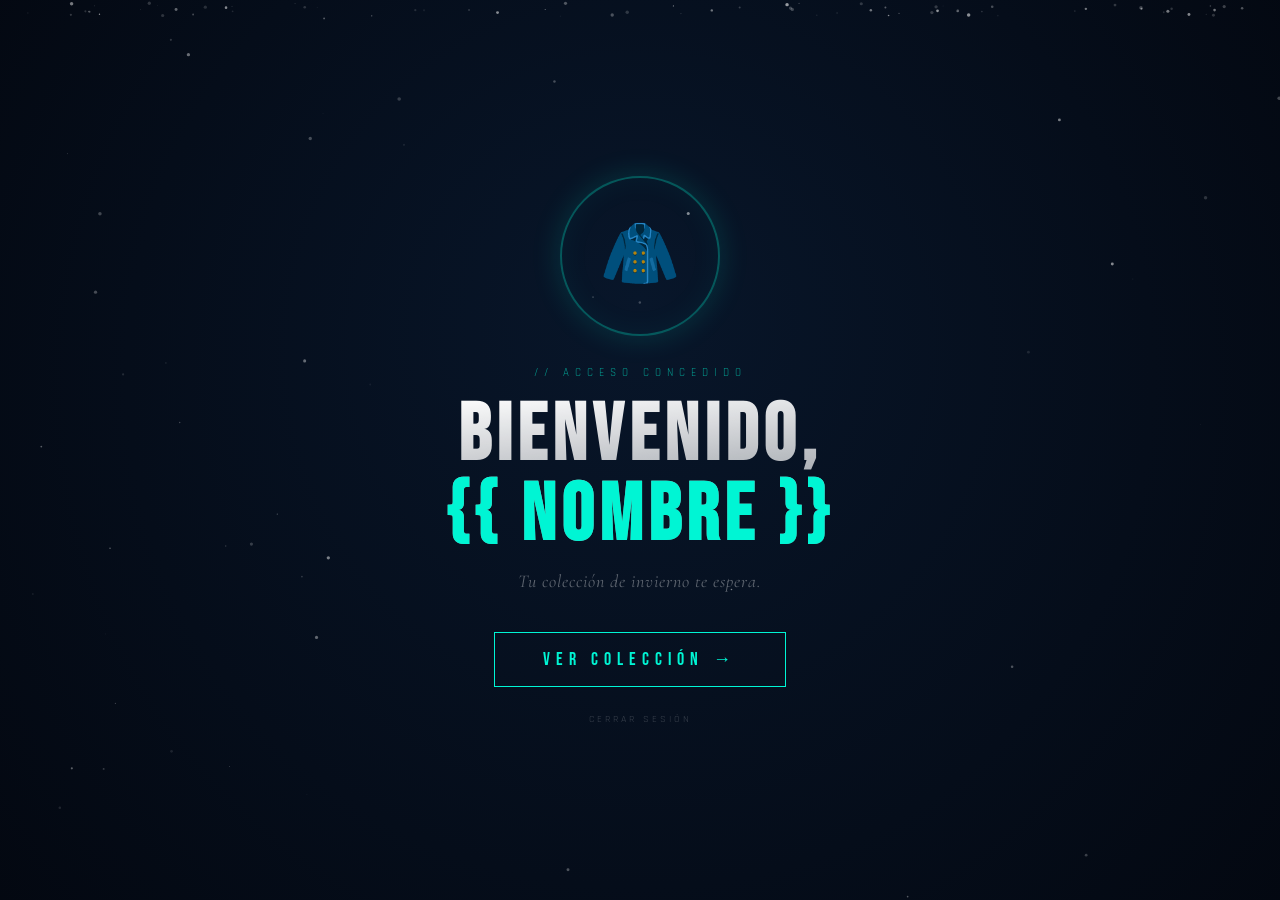
<file: templates/bienvenido.html>
<!DOCTYPE html>
<html lang="es">
<head>
<meta charset="UTF-8">
<title>NEON THREAD — Bienvenido</title>
<link href="https://fonts.googleapis.com/css2?family=Bebas+Neue&family=Rajdhani:wght@300;400;600&family=Cormorant+Garamond:ital,wght@0,300;1,300&display=swap" rel="stylesheet">
<style>
  *, *::before, *::after { box-sizing:border-box; margin:0; padding:0; }
  body {
    min-height:100vh;
    background: radial-gradient(ellipse at 50% 30%, #08162a, #020408);
    display:flex; flex-direction:column; align-items:center; justify-content:center;
    font-family:'Rajdhani',sans-serif; color:white; overflow:hidden;
  }
  canvas { position:fixed; inset:0; z-index:0; }
  .content { position:relative; z-index:10; text-align:center; animation: fadeUp 1.2s cubic-bezier(.16,1,.3,1) forwards; opacity:0; }
  @keyframes fadeUp { from{opacity:0;transform:translateY(30px)} to{opacity:1;transform:translateY(0)} }

  .welcome-tag { font-size:11px; letter-spacing:6px; text-transform:uppercase; color:rgba(0,245,212,.6); margin-bottom:16px; }
  h1 { font-family:'Bebas Neue',sans-serif; font-size:80px; letter-spacing:6px;
    background:linear-gradient(175deg,#fff,rgba(255,255,255,.4));
    -webkit-background-clip:text; -webkit-text-fill-color:transparent; background-clip:text; line-height:1; }
  h1 span { color:#00f5d4; -webkit-text-fill-color:#00f5d4; }
  .sub { font-family:'Cormorant Garamond',serif; font-style:italic; font-size:18px; color:rgba(255,255,255,.35); margin:14px 0 40px; letter-spacing:1px; }

  .btn-shop {
    display:inline-block; padding:16px 48px;
    border:1px solid #00f5d4; color:#00f5d4;
    font-family:'Bebas Neue',sans-serif; font-size:18px; letter-spacing:6px;
    text-decoration:none; position:relative; overflow:hidden; transition:color .4s;
  }
  .btn-shop::before { content:''; position:absolute; inset:0; background:#00f5d4; transform:translateX(-100%); transition:transform .4s cubic-bezier(.16,1,.3,1); z-index:0; }
  .btn-shop:hover::before { transform:translateX(0); }
  .btn-shop:hover { color:#04070f; }
  .btn-shop span { position:relative; z-index:1; }

  .logout { display:block; margin-top:20px; font-size:10px; letter-spacing:3px; text-transform:uppercase; color:rgba(255,255,255,.2); text-decoration:none; transition:color .3s; }
  .logout:hover { color:#ff2d78; }

  .neon-ring {
    width:160px; height:160px; border-radius:50%; margin:0 auto 30px;
    border:2px solid rgba(0,245,212,.3);
    box-shadow: 0 0 30px rgba(0,245,212,.15), inset 0 0 30px rgba(0,245,212,.05);
    display:flex; align-items:center; justify-content:center;
    animation: ringPulse 3s ease-in-out infinite;
    font-size:64px;
  }
  @keyframes ringPulse { 0%,100%{box-shadow:0 0 20px rgba(0,245,212,.15),inset 0 0 20px rgba(0,245,212,.05)} 50%{box-shadow:0 0 50px rgba(0,245,212,.35),inset 0 0 40px rgba(0,245,212,.1)} }
</style>
</head>
<body>
<canvas id="c"></canvas>
<div class="content">
  <div class="neon-ring">🧥</div>
  <div class="welcome-tag">// Acceso concedido</div>
  <h1>BIENVENIDO,<br><span>{{ nombre }}</span></h1>
  <p class="sub">Tu colección de invierno te espera.</p>
  <a href="#" class="btn-shop"><span>VER COLECCIÓN →</span></a>
  <a href="/" class="logout">Cerrar sesión</a>
</div>
<script>
  const c=document.getElementById('c'),ctx=c.getContext('2d');
  let W,H; function resize(){W=c.width=window.innerWidth;H=c.height=window.innerHeight;} resize();
  window.addEventListener('resize',resize);
  const pts=Array.from({length:120},()=>({x:Math.random()*3000,y:Math.random()*2000,r:Math.random()*1.5+.3,sp:Math.random()*.2+.05,op:Math.random()*.5+.1,ph:Math.random()*Math.PI*2}));
  function loop(){
    ctx.clearRect(0,0,W,H);
    const bg=ctx.createRadialGradient(W/2,H/3,0,W/2,H/2,W*.8);
    bg.addColorStop(0,'rgba(8,22,42,1)');bg.addColorStop(1,'rgba(2,4,10,1)');
    ctx.fillStyle=bg;ctx.fillRect(0,0,W,H);
    pts.forEach(p=>{p.ph+=.01;const op=p.op*(.7+.3*Math.sin(p.ph));ctx.beginPath();ctx.arc(p.x%W,p.y%H,p.r,0,Math.PI*2);ctx.fillStyle=`rgba(255,255,255,${op})`;ctx.fill();p.y+=p.sp;if(p.y>H){p.y=0;p.x=Math.random()*W;}});
    requestAnimationFrame(loop);
  }
  loop();
</script>
</body>
</html>
</file>
